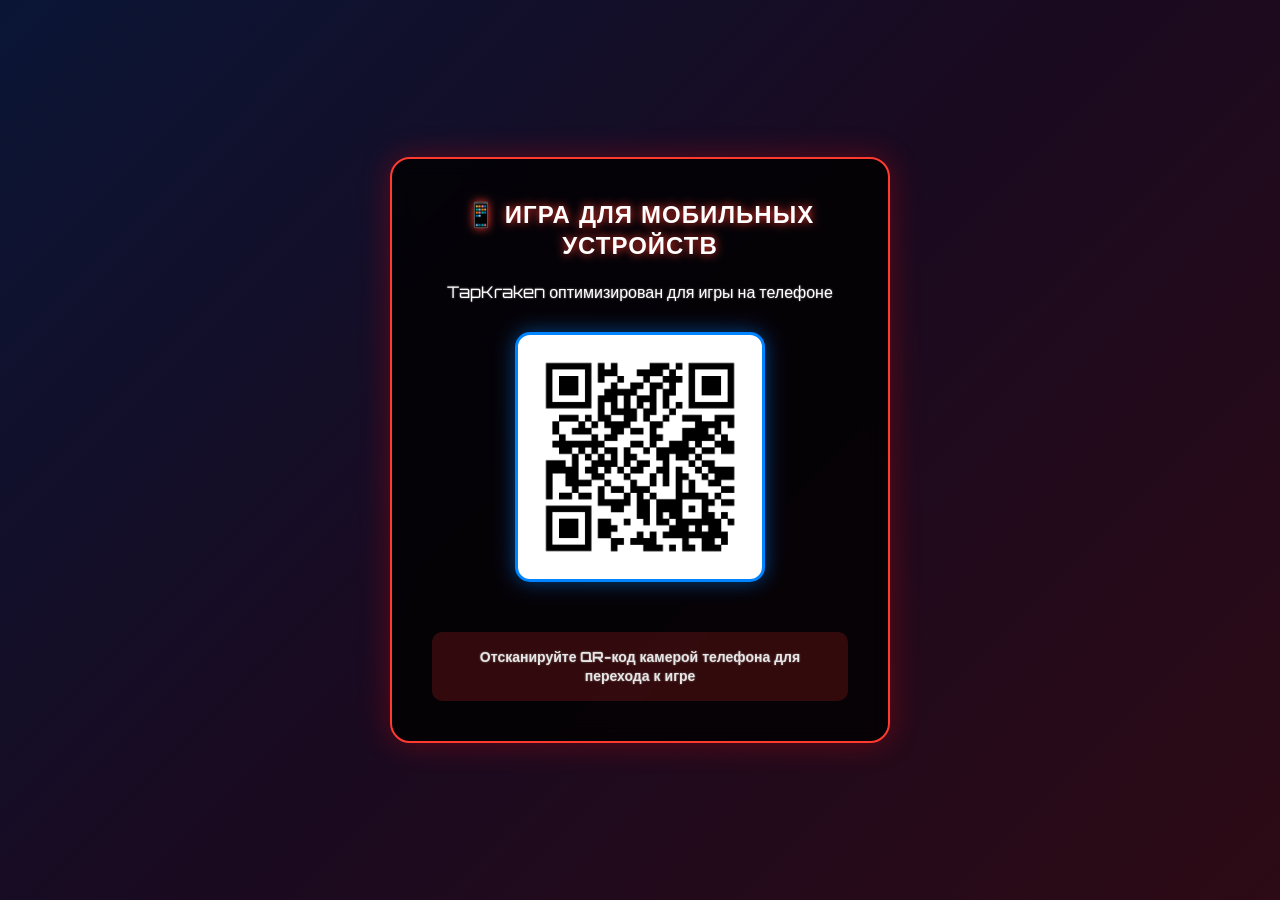
<file: docs2/index.html>
<!DOCTYPE html>
<html lang="ru">
<head>
  <meta charset="UTF-8">
  <meta name="viewport" content="width=device-width, initial-scale=1.0">
  <title>TapKraken | RGB Edition</title>
  <!-- Футуристичный шрифт для усиления эффекта -->
  <link href="https://fonts.googleapis.com/css2?family=Orbitron:wght@400;700&display=swap" rel="stylesheet">
  <!-- Font Awesome для иконок -->
  <link rel="stylesheet" href="https://cdnjs.cloudflare.com/ajax/libs/font-awesome/6.4.0/css/all.min.css">
  <link rel="stylesheet" href="style.css">
  <!-- SEO метатеги -->
  <meta name="description" content="TapKraken - захватывающая кликер-игра с Кракеном в сине-красно-белой гамме. Собирай монеты, улучшай своего Кракена и соревнуйся с друзьями!">
  <!-- Open Graph tags -->
  <meta property="og:title" content="TapKraken" />
  <meta property="og:description" content="Кликай на Кракена, собирай монеты и стань лучшим в мире TapKraken!" />
  <meta property="og:type" content="website" />
  <!-- Дополнительные стили для улучшения интерфейса -->
  <style>
    /* Улучшенные кнопки меню */
    .menu-button {
      display: flex;
      flex-direction: column;
      align-items: center;
      justify-content: center;
      background: rgba(0, 0, 0, 0.5);
      border-radius: 15px;
      padding: 12px 0;
      transition: all 0.3s ease;
      position: relative;
      overflow: hidden;
      box-shadow: 0 0 10px rgba(0, 0, 0, 0.5);
      border: 1px solid rgba(255, 255, 255, 0.1);
    }
    
    .menu-button::before {
      content: '';
      position: absolute;
      top: -2px;
      left: -2px;
      right: -2px;
      bottom: -2px;
      background: linear-gradient(45deg, #ff3b30, #0a84ff, #34c759);
      background-size: 300% 300%;
      animation: button-gradient 4s linear infinite;
      z-index: -1;
      opacity: 0.7;
      border-radius: 15px;
      filter: blur(8px);
      transition: all 0.3s ease;
    }
    
    @keyframes button-gradient {
      0% { background-position: 0% 50%; }
      50% { background-position: 100% 50%; }
      100% { background-position: 0% 50%; }
    }
    
    .menu-button i {
      font-size: 22px;
      margin-bottom: 8px;
      color: white;
      text-shadow: 0 0 5px rgba(255, 255, 255, 0.5);
      transition: all 0.3s ease;
    }
    
    .menu-button span {
      font-size: 11px;
      font-weight: bold;
      color: white;
      opacity: 0.9;
      transition: all 0.3s ease;
      text-shadow: 0 0 5px rgba(0, 0, 0, 0.8);
    }
    
    .menu-button:active {
      transform: scale(0.9);
    }
    
    .menu-button:hover {
      transform: translateY(-3px);
      box-shadow: 0 5px 15px rgba(0, 0, 0, 0.7);
    }
    
    .menu-button:hover::before {
      opacity: 0.9;
      filter: blur(6px);
    }
    
    .menu-button:hover i {
      transform: scale(1.1);
    }
    
    /* Стили для улучшенного кракена */
    #kraken-wrapper {
      position: relative;
      display: flex;
      justify-content: center;
      align-items: center;
    }
    
    #kraken {
      position: relative;
      z-index: 2;
      filter: drop-shadow(0 0 15px rgba(255, 59, 48, 0.7));
      transition: all 0.2s ease;
      transform-origin: center;
      mix-blend-mode: screen;
      filter: brightness(1.2) contrast(1.2) saturate(1.2);
    }
    
    .kraken-glow {
      position: absolute;
      top: 0;
      left: 0;
      right: 0;
      bottom: 0;
      z-index: 1;
      background: radial-gradient(circle, rgba(255,59,48,0.3) 0%, rgba(10,132,255,0.2) 50%, rgba(52,199,89,0) 70%);
      border-radius: 50%;
      opacity: 0.7;
      animation: glow-pulse 3s ease-in-out infinite alternate;
    }
    
    @keyframes glow-pulse {
      0% { transform: scale(0.9); opacity: 0.5; }
      100% { transform: scale(1.1); opacity: 0.9; }
    }
    
    /* Эффект тапа */
    .tap-effect {
      position: absolute;
      pointer-events: none;
      border-radius: 50%;
      background: radial-gradient(circle, rgba(255,255,255,0.8) 0%, rgba(255,59,48,0.6) 30%, transparent 70%);
      animation: tap-ripple 0.6s ease-out forwards;
      z-index: 3;
    }
    
    @keyframes tap-ripple {
      0% {
        transform: scale(0);
        opacity: 1;
      }
      100% {
        transform: scale(4);
        opacity: 0;
      }
    }
    
    /* Улучшения для статистики */
    .stat-item {
      background: rgba(0, 0, 0, 0.6);
      border-radius: 12px;
      padding: 8px 12px;
      display: flex;
      align-items: center;
      gap: 8px;
      border: 1px solid rgba(255, 255, 255, 0.1);
      transition: all 0.3s ease;
    }
    
    .stat-item:hover {
      background: rgba(0, 0, 0, 0.8);
      border-color: rgba(255, 255, 255, 0.3);
    }
    
    .stat-item i {
      color: #0a84ff;
      text-shadow: 0 0 5px rgba(10, 132, 255, 0.7);
    }
    
    /* Стили для энергии */
    .energy-bar-container {
      position: relative;
      background: rgba(0, 0, 0, 0.6);
      border-radius: 10px;
      overflow: hidden;
      border: 1px solid rgba(255, 255, 255, 0.1);
    }
    
    .energy-bar {
      height: 8px;
      background: linear-gradient(90deg, #34c759 0%, #30d158 50%, #32d74b 100%);
      border-radius: 10px;
      transition: width 0.3s ease;
      box-shadow: 0 0 8px rgba(52, 199, 89, 0.5);
    }
  </style>
</head>
<body>
  <!-- Проверка устройства -->
  <div id="device-check" style="display: none;">
    <div class="device-check-content">
      <h2>📱 Игра для мобильных устройств</h2>
      <p>TapKraken оптимизирован для игры на телефоне</p>
      <div class="qr-container">
        <img src="TAPKRAKEN.png" alt="QR код для доступа с телефона" class="qr-code">
      </div>
      <div class="small-text">
        Отсканируйте QR-код камерой телефона для перехода к игре
      </div>
    </div>
  </div>

  <!-- Загрузочный экран -->
  <div id="loading-screen" style="display: flex;">
    <img id="loading-image" src="loading-screen.webp" alt="TapKraken Loading" draggable="false">
    <h1 class="loading-title">TAPKRAKEN</h1>
    <div class="loading-info">
      <div class="loading-tip">
        <span class="tip-text">💡 Совет: Каждый клик приносит больше монет с улучшениями!</span>
      </div>
    </div>
    
    <!-- Прогресс-бар загрузки -->
    <div class="loading-progress-container">
      <div id="loading-progress-bar"></div>
    </div>
    
    <div class="loading-status">
      <span id="loading-text">Пробуждение древнего Кракена...</span>
    </div>
  </div>

  <!-- Основной контент игры -->
  <div id="main-content" style="display: none;">

    <!-- Верхняя панель -->
    <div class="top-bar">
      <!-- Валюта -->
      <div class="currency-display">
        <div class="coin-icon">
          <i class="fas fa-coins"></i>
        </div>
        <span id="score">0</span>
      </div>

      <!-- Статистика -->
      <div class="stats-container">
        <div class="stat-item">
          <i class="fas fa-fist-raised"></i>
          <span>Сила: <span id="tap-power">1</span></span>
          <div class="multiplier">
            <i class="fas fa-times"></i>
            <span id="multiplier">1</span>
          </div>
        </div>
      </div>
    </div>

    <!-- Панель энергии -->
    <div class="energy-container">
      <div class="energy-info">
        <div class="energy-text">
          <i class="fas fa-bolt"></i>
          <span>Энергия</span>
          <span id="energy-count">500/500</span>
        </div>
        <div class="energy-bar-container">
          <div id="energy-bar" style="width: 100%;"></div>
        </div>
      </div>
    </div>

    <!-- Основная игровая зона -->
    <div class="game-area">
      <div id="kraken-wrapper">
        <div class="kraken-glow"></div>
        <img id="kraken" src="kraken_1.png" alt="Кракен" draggable="false">
      </div>
    </div>

    <!-- Нижнее меню -->
    <div class="bottom-menu">
      <div class="menu-buttons">
        <button class="menu-button" id="upgrades-btn">
          <i class="fas fa-arrow-up"></i>
          <span>Улучшения</span>
        </button>
        <button class="menu-button" id="tasks-btn">
          <i class="fas fa-tasks"></i>
          <span>Задания</span>
        </button>
        <button class="menu-button" id="city-btn" onclick="openFixedCityTab()">
          <i class="fas fa-city"></i>
          <span>Город</span>
        </button>
        <button class="menu-button" id="friends-btn">
          <i class="fas fa-users"></i>
          <span>Друзья</span>
        </button>
        <button class="menu-button" id="leaderboard-btn">
          <i class="fas fa-trophy"></i>
          <span>Рейтинг</span>
        </button>
        <button class="menu-button" id="puzzle-btn">
          <i class="fas fa-puzzle-piece"></i>
          <span>Головоломка</span>
        </button>
        <button class="menu-button" id="shop-btn">
          <i class="fas fa-shopping-cart"></i>
          <span>Магазин</span>
        </button>
        <button class="menu-button" id="boost-btn">
          <i class="fas fa-rocket"></i>
          <span>Бустеры</span>
        </button>
      </div>
    </div>

    <!-- Контент-панели -->
    <div id="content-panels">
      <!-- Панель улучшений -->
      <div id="upgrades-panel" class="panel">
        <div class="panel-header">
          <h3>🔥 Улучшения</h3>
          <button class="close-panel">×</button>
        </div>
        <div class="panel-content">
          <div class="upgrade-item">
            <div class="upgrade-info">
              <h4>💪 Сила тапа</h4>
              <p>Увеличивает урон за клик</p>
            </div>
            <div class="upgrade-cost">
              <span id="tap-power-cost">10</span>
              <i class="fas fa-coins"></i>
            </div>
            <button class="upgrade-btn" id="tap-power-upgrade">Купить</button>
          </div>
          
          <div class="upgrade-item">
            <div class="upgrade-info">
              <h4>⚡ Энергия</h4>
              <p>Увеличивает максимальную энергию</p>
            </div>
            <div class="upgrade-cost">
              <span id="energy-cost">25</span>
              <i class="fas fa-coins"></i>
            </div>
            <button class="upgrade-btn" id="energy-upgrade">Купить</button>
          </div>
          
          <div class="upgrade-item">
            <div class="upgrade-info">
              <h4>🔋 Регенерация</h4>
              <p>Ускоряет восстановление энергии</p>
            </div>
            <div class="upgrade-cost">
              <span id="regen-cost">50</span>
              <i class="fas fa-coins"></i>
            </div>
            <button class="upgrade-btn" id="regen-upgrade">Купить</button>
          </div>
          
          <div class="upgrade-item">
            <div class="upgrade-info">
              <h4>🤖 Автокликер</h4>
              <p>Автоматические клики каждую секунду</p>
            </div>
            <div class="upgrade-cost">
              <span id="auto-cost">100</span>
              <i class="fas fa-coins"></i>
            </div>
            <button class="upgrade-btn" id="auto-upgrade">Купить</button>
          </div>
        </div>
      </div>

      <!-- Панель заданий -->
      <div id="tasks-panel" class="panel">
        <div class="panel-header">
          <h3>🎯 Задания</h3>
          <button class="close-panel">×</button>
        </div>
        <div class="panel-content">
          <div id="tasks-list">
            <!-- Задания будут сгенерированы JavaScript -->
          </div>
        </div>
      </div>

      <!-- Панель друзей -->
      <div id="friends-panel" class="panel">
        <div class="panel-header">
          <h3>👥 Друзья</h3>
          <button class="close-panel">×</button>
        </div>
        <div class="panel-content">
          <div class="friends-filter">
            <button class="filter-btn active" data-filter="all">Все</button>
            <button class="filter-btn" data-filter="online">В сети</button>
            <button class="filter-btn" data-filter="top">Топ игроки</button>
          </div>
          <div id="friends-list">
            <!-- Список друзей -->
          </div>
        </div>
      </div>

      <!-- Панель рейтинга -->
      <div id="leaderboard-panel" class="panel">
        <div class="panel-header">
          <h3>🏆 Рейтинг</h3>
          <button class="close-panel">×</button>
        </div>
        <div class="panel-content">
          <div class="leaderboard-tabs">
            <button class="tab-btn active" data-tab="global">Мировой</button>
            <button class="tab-btn" data-tab="friends">Друзья</button>
            <button class="tab-btn" data-tab="weekly">Неделя</button>
          </div>
          <div id="leaderboard-list">
            <!-- Рейтинг -->
          </div>
        </div>
      </div>

      <!-- Панель головоломки -->
      <div id="puzzle-panel" class="panel">
        <div class="panel-header">
          <h3>🧩 Головоломка</h3>
          <button class="close-panel">×</button>
        </div>
        <div class="panel-content">
          <div class="puzzle-difficulty">
            <button class="difficulty-btn active" data-difficulty="easy">Легко</button>
            <button class="difficulty-btn" data-difficulty="medium">Средне</button>
            <button class="difficulty-btn" data-difficulty="hard">Сложно</button>
          </div>
          <div class="puzzle-info">
            <div class="puzzle-stats">
              <span>Время: <span id="puzzle-timer">60</span>с</span>
              <span>Награда: <span id="puzzle-reward">50</span></span>
            </div>
          </div>
          <div id="puzzle-grid" class="puzzle-container">
            <!-- Головоломка -->
          </div>
          <button id="start-puzzle" class="action-btn">Начать игру</button>
        </div>
      </div>

      <!-- Панель магазина -->
      <div id="shop-panel" class="panel">
        <div class="panel-header">
          <h3>🛒 Магазин</h3>
          <button class="close-panel">×</button>
        </div>
        <div class="panel-content">
          <div class="shop-categories">
            <button class="category-btn active" data-category="upgrades">Улучшения</button>
            <button class="category-btn" data-category="skins">Скины</button>
            <button class="category-btn" data-category="boosters">Бустеры</button>
          </div>
          <div id="shop-items">
            <!-- Товары магазина -->
          </div>
        </div>
      </div>

      <!-- Панель бустеров -->
      <div id="boost-panel" class="panel">
        <div class="panel-header">
          <h3>🚀 Бустеры</h3>
          <button class="close-panel">×</button>
        </div>
        <div class="panel-content">
          <div class="booster-item">
            <div class="booster-icon">
              <i class="fas fa-bolt"></i>
            </div>
            <div class="booster-info">
              <h4>Двойной урон</h4>
              <p>Удваивает урон на 5 минут</p>
            </div>
            <button class="booster-btn" id="double-damage-boost">Активировать</button>
          </div>
          
          <div class="booster-item">
            <div class="booster-icon">
              <i class="fas fa-battery-full"></i>
            </div>
            <div class="booster-info">
              <h4>Полная энергия</h4>
              <p>Мгновенно восстанавливает всю энергию</p>
            </div>
            <button class="booster-btn" id="full-energy-boost">Активировать</button>
          </div>
        </div>
      </div>
    </div>

    <!-- Уведомления -->
    <div id="notifications"></div>
    
    <!-- Фоновые эффекты -->
    <div id="background-effects">
      <!-- Пузырьки и частицы -->
    </div>
  </div>

  <!-- Подключение скриптов -->
  <script src="script.js"></script>
  <script src="city_functions_enhanced.js"></script>
  <script src="fix_city.js"></script>
  <script src="puzzle.js"></script>
</body>
</html>
</file>
<file: docs2/style.css>
/* ==========================================================================
   Сброс и общие стили
   ========================================================================== */
* {
    margin: 0;
    padding: 0;
    box-sizing: border-box;
    user-select: none;
    -webkit-tap-highlight-color: transparent;
}

html, body {
    width: 100%;
    height: 100%;
    overflow: hidden;
    font-family: 'Orbitron', 'Arial', sans-serif;
    background: linear-gradient(135deg, #040b29 0%, #100517 30%, #1e040e 70%, #22040b 100%);
    background-attachment: fixed;
    color: #ffffff;
    text-shadow: 0 0 2px rgba(255, 255, 255, 0.5);
    touch-action: manipulation;
}

/* Фоновые эффекты */
body::before {
    content: '';
    position: fixed;
    top: 0;
    left: 0;
    width: 100%;
    height: 100%;
    background: radial-gradient(ellipse at center, 
        rgba(255, 0, 0, 0.08) 0%, 
        rgba(255, 0, 128, 0.05) 25%, 
        rgba(0, 64, 255, 0.05) 50%, 
        rgba(0, 0, 0, 0) 70%);
    z-index: -2;
    pointer-events: none;
    animation: glow-breath 8s ease-in-out infinite alternate;
}

@keyframes glow-breath {
    0% { opacity: 0.3; transform: scale(1); }
    50% { opacity: 0.7; transform: scale(1.1); }
    100% { opacity: 0.3; transform: scale(1); }
}

/* ==========================================================================
   Проверка устройства
   ========================================================================== */
#device-check {
    position: fixed;
    top: 0;
    left: 0;
    width: 100%;
    height: 100%;
    background: linear-gradient(135deg, #0a1535 0%, #1a0a20 50%, #2d0a15 100%);
    display: none;
    justify-content: center;
    align-items: center;
    z-index: 9999;
}

.device-check-content {
    background: rgba(0, 0, 0, 0.8);
    border: 2px solid #ff3b30;
    border-radius: 20px;
    padding: 40px;
    text-align: center;
    max-width: 90%;
    width: 500px;
    box-shadow: 0 0 30px rgba(255, 0, 0, 0.3);
    backdrop-filter: blur(10px);
    -webkit-backdrop-filter: blur(10px);
}

.device-check-content h2 {
    color: #ffffff;
    text-shadow: 0 0 10px rgba(255, 59, 48, 1);
    font-size: 24px;
    margin-bottom: 20px;
    text-transform: uppercase;
    letter-spacing: 1px;
    line-height: 1.3;
}

.qr-container {
    margin: 30px auto;
    padding: 15px;
    background: white;
    border-radius: 15px;
    display: inline-block;
    border: 3px solid #0084ff;
    box-shadow: 0 0 20px rgba(0, 132, 255, 0.5);
    width: 250px;
    height: 250px;
}

.qr-code {
    width: 100%;
    height: 100%;
    object-fit: contain;
}

.small-text {
    font-size: 14px;
    color: #ffffff;
    opacity: 0.9;
    margin-top: 20px;
    background: rgba(255, 59, 48, 0.2);
    padding: 15px;
    border-radius: 10px;
    font-weight: bold;
    line-height: 1.4;
}

/* ==========================================================================
   Загрузочный экран
   ========================================================================== */
#loading-screen {
    position: fixed;
    top: 0;
    left: 0;
    width: 100vw;
    height: 100vh;
    background: linear-gradient(135deg, #050d24 0%, #140519 50%, #250a14 100%);
    display: flex;
    flex-direction: column;
    justify-content: center;
    align-items: center;
    z-index: 9998;
    transition: opacity 0.5s ease;
}

#loading-image {
    width: auto;
    height: 40vh;
    max-height: 300px;
    max-width: 80%;
    object-fit: contain;
    filter: drop-shadow(0 0 20px rgba(255, 0, 0, 0.5)) drop-shadow(0 0 40px rgba(0, 0, 255, 0.5));
    animation: pulse 2s infinite alternate;
}

@keyframes pulse {
    0% { 
        opacity: 0.8; 
        transform: scale(0.98); 
    }
    100% { 
        opacity: 1; 
        transform: scale(1); 
    }
}

.loading-title {
    margin-top: 20px;
    font-size: 32px;
    color: transparent;
    background: linear-gradient(90deg, #ff0033, #ffffff, #0066ff);
    background-size: 200% auto;
    background-clip: text;
    -webkit-background-clip: text;
    animation: gradientText 2s linear infinite;
    text-shadow: 0 0 10px rgba(255, 0, 0, 0.7), 0 0 20px rgba(0, 0, 255, 0.7);
    font-weight: 900;
    letter-spacing: 2px;
}

@keyframes gradientText {
    0% { background-position: 0% center; }
    100% { background-position: 200% center; }
}

.loading-progress-container {
    width: 70%;
    max-width: 350px;
    height: 10px;
    background: rgba(255, 255, 255, 0.1);
    border-radius: 5px;
    margin-top: 30px;
    overflow: hidden;
    box-shadow: inset 0 2px 4px rgba(0, 0, 0, 0.3);
}

#loading-progress-bar {
    height: 100%;
    width: 0%;
    background: linear-gradient(90deg, #ff0033, #ffffff, #0066ff);
    background-size: 200% auto;
    animation: gradientProgress 2s linear infinite;
    border-radius: 5px;
    transition: width 0.2s ease;
    box-shadow: 0 0 10px rgba(255, 255, 255, 0.5);
}

@keyframes gradientProgress {
    0% { background-position: 0% center; }
    100% { background-position: 200% center; }
}

/* ==========================================================================
   Основной контент
   ========================================================================== */
#main-content {
    display: none;
    flex-direction: column;
    height: 100vh;
    overflow: hidden;
    opacity: 0;
    transition: opacity 0.5s ease;
}

#main-content.active {
    opacity: 1;
}

/* ==========================================================================
   Верхняя панель
   ========================================================================== */
.top-bar {
    display: flex;
    justify-content: space-between;
    align-items: center;
    padding: 10px 15px;
    background: rgba(0, 0, 0, 0.5);
    border-bottom: 1px solid rgba(255, 255, 255, 0.1);
    backdrop-filter: blur(5px);
    -webkit-backdrop-filter: blur(5px);
    box-shadow: 0 3px 15px rgba(0, 0, 0, 0.3);
    z-index: 100;
}

.currency-display {
    display: flex;
    align-items: center;
}

.coin-icon {
    width: 35px;
    height: 35px;
    background: linear-gradient(135deg, #ff0033 0%, #0066ff 100%);
    border-radius: 50%;
    display: flex;
    align-items: center;
    justify-content: center;
    margin-right: 10px;
    box-shadow: 0 0 10px rgba(255, 0, 0, 0.5);
    position: relative;
    overflow: hidden;
}

.coin-icon i {
    color: white;
    font-size: 18px;
    text-shadow: 0 0 5px rgba(255, 255, 255, 0.5);
    z-index: 1;
}

#score {
    font-size: 24px;
    font-weight: bold;
    color: white;
    text-shadow: 0 0 10px rgba(255, 255, 255, 0.7);
    transition: all 0.3s ease;
}

.stats-container {
    display: flex;
    gap: 15px;
}

.stat-item {
    display: flex;
    align-items: center;
    background: rgba(255, 255, 255, 0.1);
    padding: 5px 10px;
    border-radius: 15px;
    font-size: 12px;
    white-space: nowrap;
    box-shadow: 0 0 10px rgba(0, 0, 0, 0.2);
}

.stat-item i {
    color: #ffcc00;
    margin-right: 5px;
    text-shadow: 0 0 5px rgba(255, 204, 0, 0.7);
}

.multiplier {
    display: inline-flex;
    align-items: center;
    margin-left: 5px;
    background: rgba(255, 255, 255, 0.2);
    padding: 0 4px;
    border-radius: 10px;
    font-size: 10px;
}

.multiplier i {
    color: white;
    margin-right: 3px;
    font-size: 8px;
}

/* ==========================================================================
   Панель энергии
   ========================================================================== */
.energy-container {
    display: flex;
    align-items: center;
    padding: 8px 15px;
    gap: 10px;
    background: rgba(0, 0, 0, 0.3);
    box-shadow: 0 3px 10px rgba(0, 0, 0, 0.2);
}

.energy-icon {
    color: #18f2b2;
    font-size: 18px;
    text-shadow: 0 0 5px rgba(24, 242, 178, 0.5);
}

.energy-bar-container {
    flex-grow: 1;
    height: 8px;
    background: rgba(255, 255, 255, 0.1);
    border-radius: 4px;
    overflow: hidden;
    box-shadow: inset 0 1px 3px rgba(0, 0, 0, 0.3);
}

.energy-bar {
    height: 100%;
    width: 100%;
    background: linear-gradient(90deg, #18f2b2, #0bf);
    border-radius: 4px;
    transition: width 0.3s ease;
    box-shadow: 0 0 5px rgba(24, 242, 178, 0.3);
}

#energy-text {
    font-size: 12px;
    color: #18f2b2;
    text-shadow: 0 0 5px rgba(24, 242, 178, 0.5);
    font-weight: bold;
}

/* ==========================================================================
   Игровая область
   ========================================================================== */
.game-area {
    flex: 1;
    display: flex;
    justify-content: center;
    align-items: center;
    position: relative;
    overflow: hidden;
}

.bubble-container {
    position: absolute;
    top: 0;
    left: 0;
    right: 0;
    bottom: 0;
    pointer-events: none;
    z-index: 1;
}

.bubble {
    position: absolute;
    border-radius: 50%;
    background: radial-gradient(circle at 30% 30%, 
        rgba(255, 255, 255, 0.3), 
        rgba(0, 150, 255, 0.2), 
        rgba(0, 100, 200, 0.1));
    border: 1px solid rgba(255, 255, 255, 0.1);
    animation: bubble-float 15s linear infinite;
    opacity: 0.6;
}

@keyframes bubble-float {
    0% {
        transform: translateY(0) translateX(0);
        opacity: 0;
    }
    10% {
        opacity: 0.6;
    }
    90% {
        opacity: 0.6;
    }
    100% {
        transform: translateY(-100vh) translateX(50px);
        opacity: 0;
    }
}

.kraken-container {
    position: relative;
    z-index: 10;
}

.kraken {
    width: 200px;
    height: 200px;
    cursor: pointer;
    transition: transform 0.1s ease;
    transform-origin: center;
    animation: kraken-idle 3s ease-in-out infinite;
}

.kraken.tapped {
    animation: kraken-tap 0.15s ease;
}

@keyframes kraken-idle {
    0%, 100% { transform: scale(1) rotate(0deg); }
    50% { transform: scale(1.05) rotate(2deg); }
}

@keyframes kraken-tap {
    0% { transform: scale(1); }
    50% { transform: scale(0.9); }
    100% { transform: scale(1.1); }
}

.kraken-body {
    position: relative;
    width: 100%;
    height: 100%;
}

.kraken-head {
    width: 120px;
    height: 120px;
    background: radial-gradient(ellipse at center, #cc0000 0%, #990000 50%, #660000 100%);
    border-radius: 50%;
    position: absolute;
    top: 20px;
    left: 40px;
    box-shadow: 
        0 0 20px rgba(255, 0, 0, 0.5),
        0 0 40px rgba(255, 0, 0, 0.3),
        inset 0 0 20px rgba(0, 0, 0, 0.3);
    border: 3px solid rgba(255, 0, 0, 0.8);
}

.kraken-eyes {
    position: absolute;
    top: 30px;
    left: 20px;
    width: 80px;
    height: 40px;
}

.eye {
    width: 25px;
    height: 25px;
    background: radial-gradient(circle at 30% 30%, #ffffff, #cccccc);
    border-radius: 50%;
    position: absolute;
    box-shadow: inset 0 0 10px rgba(0, 0, 0, 0.3);
}

.eye::after {
    content: '';
    width: 15px;
    height: 15px;
    background: radial-gradient(circle at 30% 30%, #000000, #333333);
    border-radius: 50%;
    position: absolute;
    top: 5px;
    left: 5px;
    animation: eye-blink 4s infinite;
}

.left-eye {
    left: 0;
}

.right-eye {
    right: 0;
}

@keyframes eye-blink {
    0%, 95%, 100% { transform: scaleY(1); }
    97.5% { transform: scaleY(0.1); }
}

.kraken-mouth {
    position: absolute;
    bottom: 20px;
    left: 30px;
    width: 60px;
    height: 20px;
    background: #000000;
    border-radius: 0 0 30px 30px;
    box-shadow: inset 0 5px 10px rgba(255, 0, 0, 0.5);
}

.tentacles {
    position: absolute;
    width: 100%;
    height: 100%;
    top: 0;
    left: 0;
}

.tentacle {
    position: absolute;
    background: linear-gradient(135deg, #cc0000 0%, #990000 50%, #660000 100%);
    border-radius: 50px;
    box-shadow: 0 0 10px rgba(255, 0, 0, 0.3);
}

.tentacle-1 {
    width: 15px;
    height: 80px;
    top: 100px;
    left: 10px;
    transform: rotate(-30deg);
    animation: tentacle-wave 2s ease-in-out infinite;
    --initial-rotation: -30deg;
}

.tentacle-2 {
    width: 12px;
    height: 70px;
    top: 110px;
    left: 25px;
    transform: rotate(-15deg);
    animation: tentacle-wave 2.5s ease-in-out infinite 0.2s;
    --initial-rotation: -15deg;
}

.tentacle-3 {
    width: 10px;
    height: 60px;
    top: 120px;
    left: 95px;
    transform: rotate(15deg);
    animation: tentacle-wave 2.2s ease-in-out infinite 0.4s;
    --initial-rotation: 15deg;
}

.tentacle-4 {
    width: 15px;
    height: 80px;
    top: 100px;
    right: 10px;
    transform: rotate(30deg);
    animation: tentacle-wave 2s ease-in-out infinite 0.6s;
    --initial-rotation: 30deg;
}

.tentacle-5 {
    width: 12px;
    height: 65px;
    top: 115px;
    right: 25px;
    transform: rotate(20deg);
    animation: tentacle-wave 2.3s ease-in-out infinite 0.8s;
    --initial-rotation: 20deg;
}

.tentacle-6 {
    width: 8px;
    height: 50px;
    top: 130px;
    left: 85px;
    transform: rotate(10deg);
    animation: tentacle-wave 2.7s ease-in-out infinite 1s;
    --initial-rotation: 10deg;
}

@keyframes tentacle-wave {
    0%, 100% { transform: rotate(var(--initial-rotation, 0deg)) scale(1); }
    50% { transform: rotate(calc(var(--initial-rotation, 0deg) + 10deg)) scale(1.1); }
}

/* Эффекты тапов */
#tap-effects {
    position: absolute;
    top: 0;
    left: 0;
    width: 100%;
    height: 100%;
    pointer-events: none;
    z-index: 50;
}

.tap-effect {
    position: absolute;
    color: #ffcc00;
    font-size: 20px;
    font-weight: bold;
    text-shadow: 0 0 10px rgba(255, 204, 0, 0.8);
    animation: tap-effect-animation 1s ease-out forwards;
    pointer-events: none;
    z-index: 100;
}

@keyframes tap-effect-animation {
    0% {
        opacity: 1;
        transform: translateY(0) scale(1);
    }
    100% {
        opacity: 0;
        transform: translateY(-50px) scale(1.5);
    }
}

/* ==========================================================================
   Нижняя навигация
   ========================================================================== */
.bottom-nav {
    display: flex;
    justify-content: space-around;
    align-items: center;
    padding: 10px 5px;
    background: rgba(0, 0, 0, 0.8);
    border-top: 1px solid rgba(255, 255, 255, 0.1);
    backdrop-filter: blur(10px);
    -webkit-backdrop-filter: blur(10px);
    box-shadow: 0 -3px 15px rgba(0, 0, 0, 0.3);
}

.nav-button {
    display: flex;
    flex-direction: column;
    align-items: center;
    background: none;
    border: none;
    color: rgba(255, 255, 255, 0.6);
    font-size: 10px;
    padding: 8px 12px;
    border-radius: 10px;
    transition: all 0.3s ease;
    cursor: pointer;
    min-width: 60px;
}

.nav-button:hover {
    background: rgba(255, 255, 255, 0.1);
    color: rgba(255, 255, 255, 0.8);
}

.nav-button.active {
    color: #ffffff;
    background: rgba(255, 59, 48, 0.2);
    box-shadow: 0 0 15px rgba(255, 59, 48, 0.3);
}

.nav-button i {
    font-size: 20px;
    margin-bottom: 4px;
    transition: all 0.3s ease;
}

.nav-button.active i {
    color: #ff3b30;
    text-shadow: 0 0 10px rgba(255, 59, 48, 0.8);
}

.nav-button span {
    font-family: 'Orbitron', sans-serif;
    font-weight: 400;
    letter-spacing: 0.5px;
}

/* ==========================================================================
   Модальные окна
   ========================================================================== */
.modal {
    position: fixed;
    top: 0;
    left: 0;
    width: 100%;
    height: 100%;
    background: rgba(0, 0, 0, 0.8);
    display: none;
    justify-content: center;
    align-items: center;
    z-index: 1000;
    backdrop-filter: blur(5px);
    -webkit-backdrop-filter: blur(5px);
}

.modal.active {
    display: flex;
}

.modal-content {
    background: linear-gradient(135deg, #1a0f2e 0%, #2d1b3d 100%);
    border-radius: 20px;
    max-width: 90%;
    max-height: 80%;
    width: 400px;
    border: 2px solid rgba(255, 59, 48, 0.3);
    box-shadow: 0 0 30px rgba(255, 59, 48, 0.2);
    overflow: hidden;
    animation: modal-appear 0.3s ease-out;
}

@keyframes modal-appear {
    0% {
        opacity: 0;
        transform: scale(0.8) translateY(50px);
    }
    100% {
        opacity: 1;
        transform: scale(1) translateY(0);
    }
}

.modal-header {
    display: flex;
    justify-content: space-between;
    align-items: center;
    padding: 20px;
    background: rgba(0, 0, 0, 0.3);
    border-bottom: 1px solid rgba(255, 255, 255, 0.1);
}

.modal-header h2 {
    color: #ffffff;
    font-size: 18px;
    text-shadow: 0 0 10px rgba(255, 255, 255, 0.5);
}

.modal-header h2 i {
    color: #ff3b30;
    margin-right: 8px;
}

.close-btn {
    background: none;
    border: none;
    color: #ffffff;
    font-size: 24px;
    cursor: pointer;
    padding: 5px;
    border-radius: 50%;
    transition: all 0.3s ease;
}

.close-btn:hover {
    background: rgba(255, 59, 48, 0.2);
    color: #ff3b30;
}

.modal-body {
    padding: 20px;
    overflow-y: auto;
    max-height: 60vh;
}

/* ==========================================================================
   Задания
   ========================================================================== */
.tasks-list {
    display: flex;
    flex-direction: column;
    gap: 15px;
}

.task-item {
    background: rgba(255, 255, 255, 0.05);
    border: 1px solid rgba(255, 255, 255, 0.1);
    border-radius: 15px;
    padding: 15px;
    transition: all 0.3s ease;
}

.task-item:hover {
    background: rgba(255, 255, 255, 0.08);
    border-color: rgba(255, 59, 48, 0.3);
    transform: translateY(-2px);
    box-shadow: 0 5px 15px rgba(0, 0, 0, 0.2);
}

.task-item.completed {
    background: rgba(0, 255, 0, 0.1);
    border-color: rgba(0, 255, 0, 0.3);
}

.task-header {
    display: flex;
    align-items: center;
    margin-bottom: 10px;
}

.task-icon {
    width: 40px;
    height: 40px;
    background: linear-gradient(135deg, #ff3b30, #0066ff);
    border-radius: 50%;
    display: flex;
    align-items: center;
    justify-content: center;
    margin-right: 12px;
    box-shadow: 0 0 15px rgba(255, 59, 48, 0.3);
}

.task-icon i {
    color: white;
    font-size: 16px;
}

.task-info h3 {
    color: #ffffff;
    font-size: 14px;
    margin-bottom: 5px;
}

.task-reward {
    color: #ffcc00;
    font-size: 12px;
    font-weight: bold;
}

.task-progress {
    margin-top: 10px;
}

.progress-bar {
    width: 100%;
    height: 8px;
    background: rgba(255, 255, 255, 0.1);
    border-radius: 4px;
    overflow: hidden;
    margin-bottom: 5px;
}

.progress-fill {
    height: 100%;
    background: linear-gradient(90deg, #ff3b30, #ffcc00);
    border-radius: 4px;
    transition: width 0.3s ease;
}

.progress-text {
    font-size: 11px;
    color: rgba(255, 255, 255, 0.7);
    text-align: center;
}

/* ==========================================================================
   Друзья
   ========================================================================== */
.friends-tabs {
    display: flex;
    margin-bottom: 20px;
    background: rgba(255, 255, 255, 0.05);
    border-radius: 10px;
    overflow: hidden;
}

.friends-tab {
    flex: 1;
    background: none;
    border: none;
    color: rgba(255, 255, 255, 0.6);
    padding: 12px;
    font-size: 12px;
    cursor: pointer;
    transition: all 0.3s ease;
}

.friends-tab.active {
    background: rgba(255, 59, 48, 0.2);
    color: #ffffff;
}

.friends-tab i {
    margin-right: 5px;
}

.friends-list {
    display: flex;
    flex-direction: column;
    gap: 10px;
    margin-bottom: 20px;
}

.friend-item {
    display: flex;
    align-items: center;
    background: rgba(255, 255, 255, 0.05);
    border: 1px solid rgba(255, 255, 255, 0.1);
    border-radius: 12px;
    padding: 12px;
    transition: all 0.3s ease;
}

.friend-item:hover {
    background: rgba(255, 255, 255, 0.08);
    border-color: rgba(255, 59, 48, 0.3);
    transform: translateY(-1px);
}

.friend-avatar {
    width: 40px;
    height: 40px;
    border-radius: 50%;
    display: flex;
    align-items: center;
    justify-content: center;
    margin-right: 12px;
    font-size: 16px;
    color: white;
    position: relative;
}

.friend-avatar.blue {
    background: linear-gradient(135deg, #0066ff, #0084ff);
}

.friend-avatar.red {
    background: linear-gradient(135deg, #ff3b30, #ff6347);
}

.friend-avatar.green {
    background: linear-gradient(135deg, #34c759, #32d74b);
}

.online-indicator {
    position: absolute;
    bottom: 0;
    right: 0;
    width: 12px;
    height: 12px;
    background: #00ff00;
    border: 2px solid #1a0f2e;
    border-radius: 50%;
    box-shadow: 0 0 5px rgba(0, 255, 0, 0.5);
}

.friend-info {
    flex: 1;
}

.friend-name {
    color: #ffffff;
    font-size: 14px;
    margin-bottom: 2px;
}

.friend-stats {
    color: rgba(255, 255, 255, 0.6);
    font-size: 11px;
}

.gift-btn {
    background: linear-gradient(135deg, #ff3b30, #ff6347);
    border: none;
    color: white;
    padding: 6px 12px;
    border-radius: 8px;
    font-size: 10px;
    cursor: pointer;
    transition: all 0.3s ease;
}

.gift-btn:hover {
    transform: scale(1.05);
    box-shadow: 0 0 15px rgba(255, 59, 48, 0.5);
}

.invite-section {
    text-align: center;
    padding: 20px;
    border-top: 1px solid rgba(255, 255, 255, 0.1);
}

.invite-btn {
    background: linear-gradient(135deg, #0066ff, #0084ff);
    border: none;
    color: white;
    padding: 12px 24px;
    border-radius: 20px;
    font-size: 14px;
    cursor: pointer;
    transition: all 0.3s ease;
    box-shadow: 0 0 20px rgba(0, 132, 255, 0.3);
}

.invite-btn:hover {
    transform: scale(1.05);
    box-shadow: 0 0 25px rgba(0, 132, 255, 0.5);
}

.invite-btn i {
    margin-right: 8px;
}

/* ==========================================================================
   Рейтинг
   ========================================================================== */
.leaderboard-tabs {
    display: flex;
    margin-bottom: 20px;
    background: rgba(255, 255, 255, 0.05);
    border-radius: 10px;
    overflow: hidden;
}

.leaderboard-tab {
    flex: 1;
    background: none;
    border: none;
    color: rgba(255, 255, 255, 0.6);
    padding: 12px;
    font-size: 12px;
    cursor: pointer;
    transition: all 0.3s ease;
}

.leaderboard-tab.active {
    background: rgba(255, 59, 48, 0.2);
    color: #ffffff;
}

.leaderboard-tab i {
    margin-right: 5px;
}

.leaderboard-list {
    display: flex;
    flex-direction: column;
    gap: 10px;
}

.leaderboard-item {
    display: flex;
    align-items: center;
    background: rgba(255, 255, 255, 0.05);
    border: 1px solid rgba(255, 255, 255, 0.1);
    border-radius: 12px;
    padding: 12px;
    transition: all 0.3s ease;
}

.leaderboard-item.top-3 {
    background: rgba(255, 215, 0, 0.1);
    border-color: rgba(255, 215, 0, 0.3);
}

.leaderboard-item:hover {
    background: rgba(255, 255, 255, 0.08);
    border-color: rgba(255, 59, 48, 0.3);
    transform: translateY(-1px);
}

.rank {
    width: 30px;
    height: 30px;
    border-radius: 50%;
    display: flex;
    align-items: center;
    justify-content: center;
    margin-right: 12px;
    font-size: 12px;
    font-weight: bold;
}

.rank.gold {
    background: linear-gradient(135deg, #ffd700, #ffed4e);
    color: #8b6f00;
}

.rank.silver {
    background: linear-gradient(135deg, #c0c0c0, #e6e6e6);
    color: #666666;
}

.rank.bronze {
    background: linear-gradient(135deg, #cd7f32, #daa520);
    color: #654321;
}

.rank.regular {
    background: rgba(255, 255, 255, 0.1);
    color: #ffffff;
}

.leader-avatar {
    width: 40px;
    height: 40px;
    border-radius: 50%;
    display: flex;
    align-items: center;
    justify-content: center;
    margin-right: 12px;
    font-size: 16px;
    color: white;
}

.leader-avatar.blue {
    background: linear-gradient(135deg, #0066ff, #0084ff);
}

.leader-avatar.red {
    background: linear-gradient(135deg, #ff3b30, #ff6347);
}

.leader-avatar.green {
    background: linear-gradient(135deg, #34c759, #32d74b);
}

.leader-info {
    flex: 1;
}

.leader-name {
    color: #ffffff;
    font-size: 14px;
    margin-bottom: 2px;
}

.leader-stats {
    color: rgba(255, 255, 255, 0.6);
    font-size: 11px;
}

.leader-score {
    color: #ffcc00;
    font-size: 14px;
    font-weight: bold;
    text-shadow: 0 0 5px rgba(255, 204, 0, 0.5);
}

/* ==========================================================================
   Головоломки
   ========================================================================== */
.puzzle-modal .modal-content {
    width: 90%;
    max-width: 400px;
    max-height: 90%;
}

.puzzle-info {
    display: flex;
    flex-direction: column;
    gap: 15px;
    margin-bottom: 20px;
}

.puzzle-stats {
    display: flex;
    justify-content: space-between;
    align-items: center;
}

.puzzle-progress-container {
    width: 100%;
    height: 8px;
    background: rgba(255, 255, 255, 0.1);
    border-radius: 4px;
    overflow: hidden;
}

.puzzle-progress-bar {
    height: 100%;
    width: 0%;
    background: linear-gradient(90deg, #ff3b30, #ffcc00);
    border-radius: 4px;
    transition: width 0.3s ease;
}

.difficulty-selector {
    display: flex;
    gap: 10px;
    margin-bottom: 20px;
    justify-content: center;
}

.difficulty-btn {
    background: rgba(255, 255, 255, 0.1);
    border: 1px solid rgba(255, 255, 255, 0.2);
    color: rgba(255, 255, 255, 0.7);
    padding: 8px 16px;
    border-radius: 20px;
    font-size: 12px;
    cursor: pointer;
    transition: all 0.3s ease;
}

.difficulty-btn.active,
.difficulty-btn:hover {
    background: rgba(255, 59, 48, 0.2);
    border-color: rgba(255, 59, 48, 0.5);
    color: #ffffff;
    transform: scale(1.05);
}

.puzzle-grid {
    display: grid;
    gap: 5px;
    max-width: 300px;
    margin: 0 auto;
    aspect-ratio: 1;
}

.puzzle-cell {
    aspect-ratio: 1;
    border-radius: 8px;
    display: flex;
    align-items: center;
    justify-content: center;
    font-size: 16px;
    font-weight: bold;
    color: white;
    cursor: pointer;
    transition: all 0.3s ease;
    border: 2px solid transparent;
    text-shadow: 0 0 5px rgba(0, 0, 0, 0.8);
}

.puzzle-cell:hover {
    transform: scale(1.05);
    border-color: rgba(255, 255, 255, 0.5);
}

.puzzle-cell.matched {
    animation: matched-pulse 0.5s ease;
}

@keyframes matched-pulse {
    0% { transform: scale(1); }
    50% { transform: scale(1.2); }
    100% { transform: scale(1); }
}

/* ==========================================================================
   Бустеры
   ========================================================================== */
.boosters-container {
    position: fixed;
    top: 50%;
    right: 10px;
    transform: translateY(-50%);
    display: flex;
    flex-direction: column;
    gap: 10px;
    z-index: 200;
}

.booster-btn {
    width: 50px;
    height: 50px;
    border-radius: 50%;
    border: none;
    display: flex;
    flex-direction: column;
    align-items: center;
    justify-content: center;
    cursor: pointer;
    transition: all 0.3s ease;
    font-size: 12px;
    color: white;
    text-shadow: 0 0 5px rgba(0, 0, 0, 0.8);
    box-shadow: 0 0 15px rgba(0, 0, 0, 0.3);
}

#double-coins-booster {
    background: linear-gradient(135deg, #ff3b30, #ff6347);
}

#energy-booster {
    background: linear-gradient(135deg, #18f2b2, #0bf);
}

.booster-btn:hover {
    transform: scale(1.1);
    box-shadow: 0 0 25px rgba(255, 59, 48, 0.5);
}

.booster-btn:active {
    transform: scale(0.95);
}

.booster-btn:disabled {
    opacity: 0.5;
    cursor: not-allowed;
    transform: none;
}

.booster-btn i {
    font-size: 16px;
    margin-bottom: 2px;
}

.booster-btn span {
    font-size: 10px;
    font-weight: bold;
}

/* ==========================================================================
   Уведомления
   ========================================================================== */
#notifications-container {
    position: fixed;
    top: 20px;
    right: 20px;
    z-index: 2000;
    display: flex;
    flex-direction: column;
    gap: 10px;
}

.notification {
    background: rgba(0, 0, 0, 0.9);
    border-left: 4px solid;
    border-radius: 8px;
    padding: 15px;
    max-width: 300px;
    color: white;
    box-shadow: 0 0 20px rgba(0, 0, 0, 0.5);
    animation: notification-slide 0.3s ease;
    backdrop-filter: blur(10px);
    -webkit-backdrop-filter: blur(10px);
}

.notification.success {
    border-color: #00ff00;
    background: rgba(0, 255, 0, 0.1);
}

.notification.error {
    border-color: #ff3b30;
    background: rgba(255, 59, 48, 0.1);
}

.notification.info {
    border-color: #0084ff;
    background: rgba(0, 132, 255, 0.1);
}

.notification.trophy {
    border-color: #ffcc00;
    background: rgba(255, 204, 0, 0.1);
}

@keyframes notification-slide {
    0% {
        opacity: 0;
        transform: translateX(100%);
    }
    100% {
        opacity: 1;
        transform: translateX(0);
    }
}

/* ==========================================================================
   Адаптивность для мобильных устройств
   ========================================================================== */
@media (max-width: 480px) {
    .device-check-content h2 {
        font-size: 20px;
    }
    
    .qr-container {
        width: 200px;
        height: 200px;
    }
    
    #loading-image {
        height: 35vh;
        max-height: 250px;
    }
    
    .loading-title {
        font-size: 24px;
    }
    
    .kraken {
        width: 180px;
        height: 180px;
    }
    
    .kraken-head {
        width: 100px;
        height: 100px;
        left: 40px;
    }
    
    .modal-content {
        width: 95%;
        max-height: 85%;
    }
    
    .boosters-container {
        right: 5px;
    }
    
    .booster-btn {
        width: 45px;
        height: 45px;
    }
    
    #notifications-container {
        top: 10px;
        right: 10px;
        left: 10px;
    }
    
    .notification {
        max-width: none;
    }
}

@media (max-height: 600px) {
    .top-bar {
        padding: 8px 15px;
    }
    
    .energy-container {
        padding: 6px 15px;
    }
    
    .bottom-nav {
        padding: 8px 5px;
    }
    
    .nav-button {
        padding: 6px 10px;
        min-width: 50px;
    }
    
    .nav-button i {
        font-size: 18px;
    }
    
    .nav-button span {
        font-size: 9px;
    }
}

/* Улучшенная адаптивность для планшетов */
@media (min-width: 768px) and (max-width: 1024px) {
    .kraken {
        width: 250px;
        height: 250px;
    }
    
    .kraken-head {
        width: 150px;
        height: 150px;
        left: 50px;
    }
    
    .modal-content {
        width: 80%;
        max-width: 500px;
    }
}

/* ==========================================================================
   Анимации и эффекты
   ========================================================================== */
@keyframes shake {
    0%, 100% { transform: translateX(0); }
    25% { transform: translateX(-5px); }
    75% { transform: translateX(5px); }
}

.shake {
    animation: shake 0.5s ease-in-out;
}

@keyframes glow {
    0%, 100% { box-shadow: 0 0 10px rgba(255, 59, 48, 0.5); }
    50% { box-shadow: 0 0 30px rgba(255, 59, 48, 0.8); }
}

.glow {
    animation: glow 1s ease-in-out infinite;
}

/* Эффект плавного появления */
.fade-in {
    animation: fadeIn 0.5s ease-in;
}

@keyframes fadeIn {
    0% { opacity: 0; }
    100% { opacity: 1; }
}

/* Эффект отскока */
.bounce {
    animation: bounce 0.6s ease;
}

@keyframes bounce {
    0%, 20%, 53%, 80%, 100% {
        transform: translate3d(0, 0, 0);
    }
    40%, 43% {
        transform: translate3d(0, -10px, 0);
    }
    70% {
        transform: translate3d(0, -5px, 0);
    }
    90% {
        transform: translate3d(0, -2px, 0);
    }
}

/* Скрытие скроллбаров */
::-webkit-scrollbar {
    width: 6px;
}

::-webkit-scrollbar-track {
    background: rgba(0, 0, 0, 0.1);
    border-radius: 3px;
}

::-webkit-scrollbar-thumb {
    background: rgba(255, 59, 48, 0.5);
    border-radius: 3px;
}

::-webkit-scrollbar-thumb:hover {
    background: rgba(255, 59, 48, 0.7);
}
</file>
